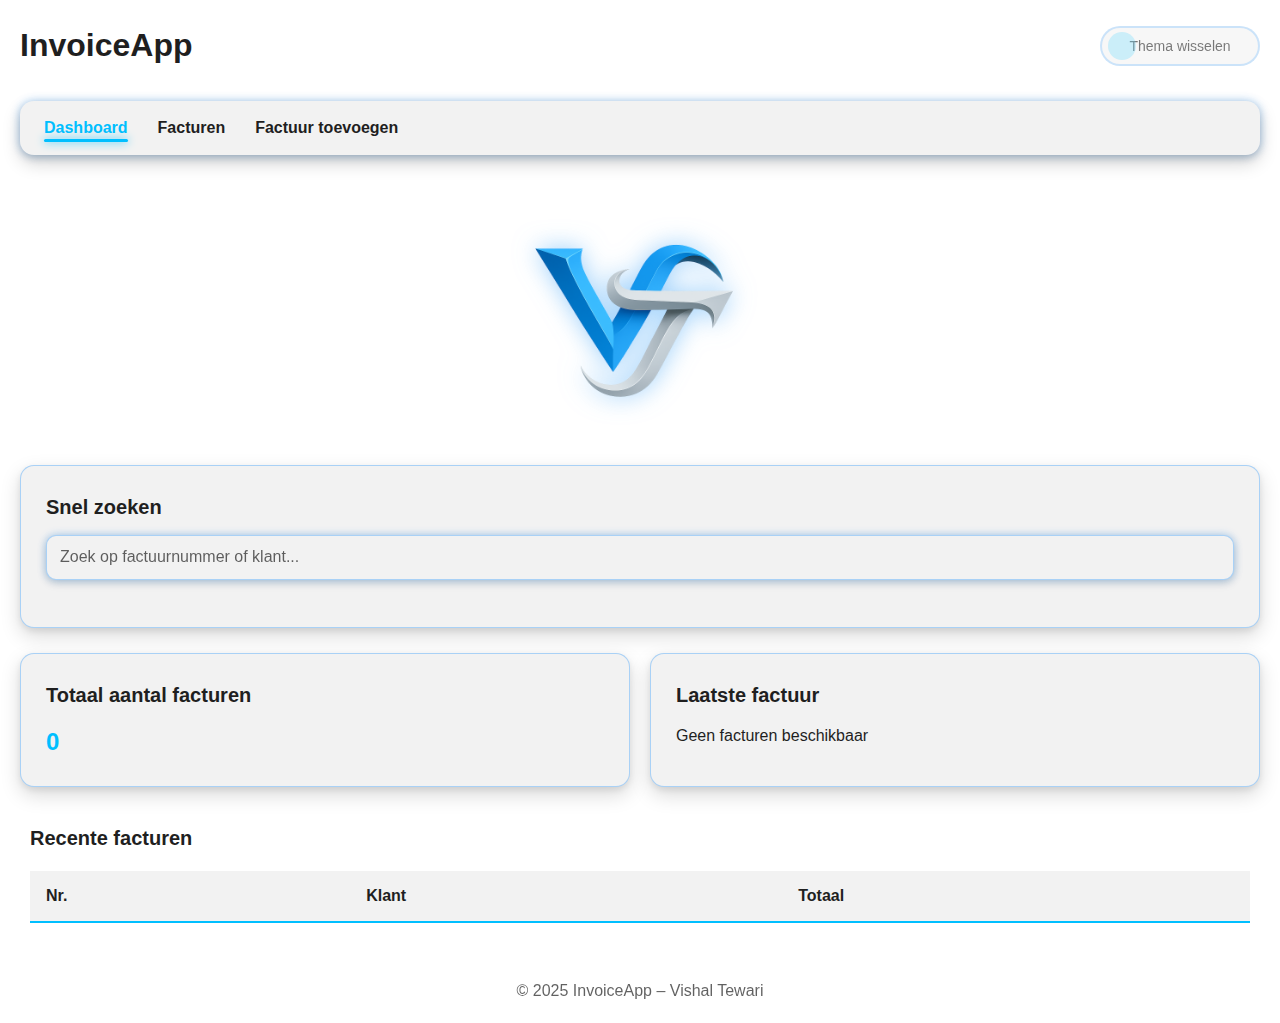
<file: index.html>
<!DOCTYPE html>
<html lang="nl">
<head>
    <meta charset="UTF-8">
    <meta name="viewport" content="width=device-width, initial-scale=1.0">
    <title>InvoiceApp – Dashboard</title>
    <link rel="stylesheet" href="css/style.css">
    <link rel="stylesheet" href="css/themes.css">
</head>

<body>
<!-- =================== HEADER =================== -->
<header>
    <h1>InvoiceApp</h1>
    <button id="themeToggle">Thema wisselen</button>
</header>

<!-- =================== NAVIGATIE =================== -->
<nav>
    <ul>
        <li><a href="index.html" class="active">Dashboard</a></li>
        <li><a href="pages/invoices.html">Facturen</a></li>
        <li><a href="pages/add_invoice.html">Factuur toevoegen</a></li>
    </ul>
</nav>

<!-- =================== HERO LOGO =================== -->
<div class="hero-logo-container">
    <img src="images/logo-light.png" alt="VT Logo Light" class="hero-logo logo-light">
    <img src="images/logo-dark.png" alt="VT Logo Dark" class="hero-logo logo-dark">
</div>

<!-- =================== HOOFDINHOUD =================== -->
<main>

    <!-- SNEL ZOEKEN (Direct inzien) -->
    <section class="card">
        <h2>Snel zoeken</h2>
        <div class="form-group">
            <input type="text" id="dashboardSearch" placeholder=" " />
            <label for="dashboardSearch">Zoek op factuurnummer of klant...</label>
        </div>
        <div id="searchResults" style="margin-top: 10px;">
            <!-- JS vult hier zoekresultaten in -->
        </div>
    </section>

    <div style="display: grid; grid-template-columns: 1fr 1fr; gap: 20px;">
        <!-- Statistieken -->
        <section class="card">
            <h2>Totaal aantal facturen</h2>
            <p id="totalInvoices" style="font-size: 24px; font-weight: bold; color: var(--accent-kleur);">0</p>
        </section>

        <section class="card">
            <h2>Laatste factuur</h2>
            <p id="latestInvoice">—</p>
        </section>
    </div>

    <!-- RECENTE FACTUREN LIJST -->
    <section class="card">
        <h2>Recente facturen</h2>
        <table id="recentInvoicesTable" style="width: 100%; border-spacing: 0 5px;">
            <thead>
            <tr>
                <th style="text-align: left;">Nr.</th>
                <th style="text-align: left;">Klant</th>
                <th style="text-align: left;">Totaal</th>
            </tr>
            </thead>
            <tbody>
            <!-- Wordt gevuld door main.js -->
            </tbody>
        </table>
    </section>

</main>

<footer>
    <p>© 2025 InvoiceApp – Vishal Tewari</p>
</footer>

<script src="js/theme.js"></script>
<script src="js/main.js"></script>

<!-- Universele Custom Modal -->
<div id="customModal" class="modal-overlay">
    <div class="modal-content card">
        <h3 id="modalTitle">Melding</h3>
        <p id="modalMessage">Bericht komt hier...</p>
        <div class="modal-buttons" id="modalButtons">
            <!-- Knoppen worden dynamisch gegenereerd door JS -->
        </div>
    </div>
</div>
</body>
</html>
</file>
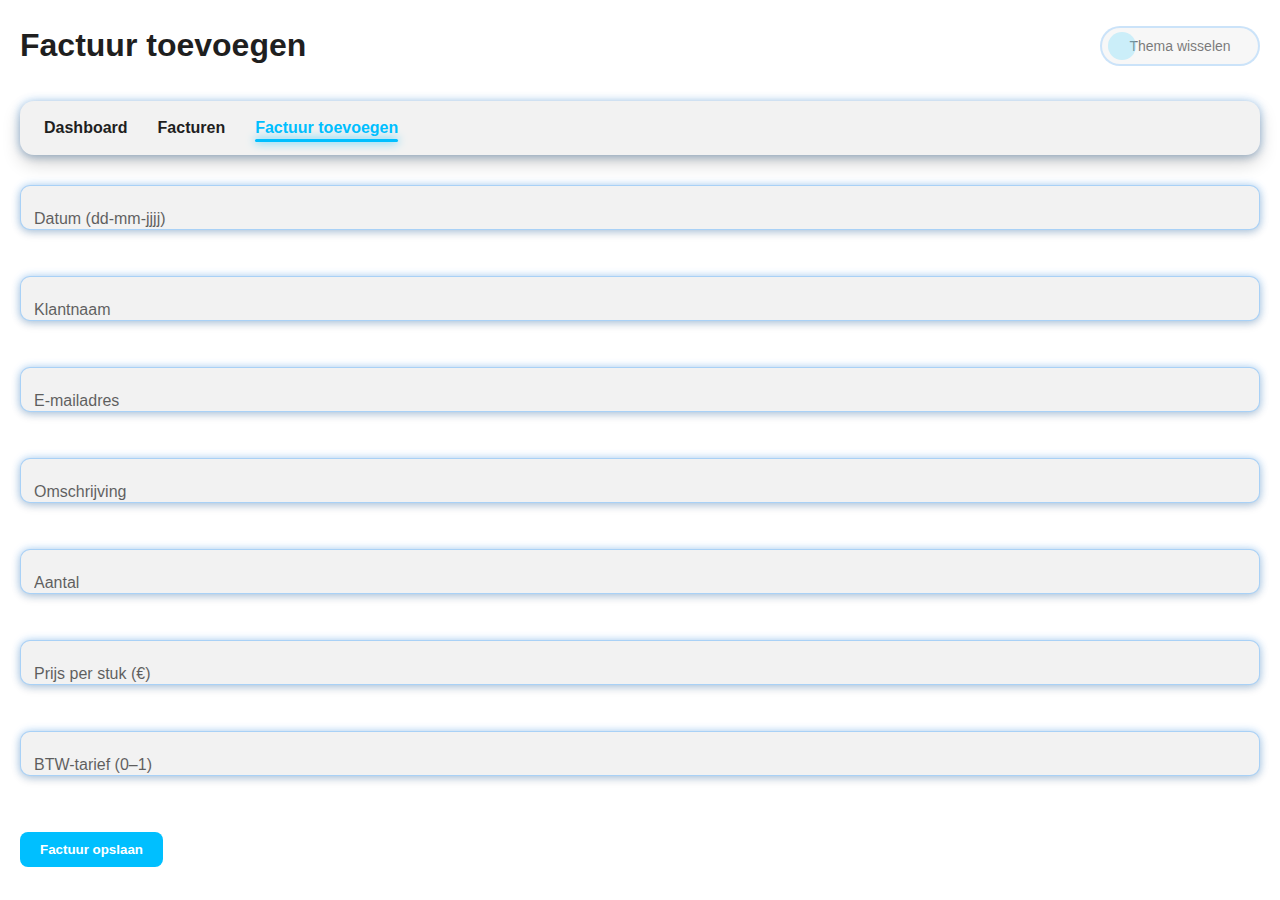
<file: pages/add_invoice.html>
<!DOCTYPE html>
<html lang="nl">
<head>
    <meta charset="UTF-8">
    <meta name="viewport" content="width=device-width, initial-scale=1.0">

    <!--
        Pagina om een nieuwe factuur toe te voegen.
        Dit formulier wordt verwerkt door add_invoice.js.
    -->
    <title>Factuur toevoegen – InvoiceApp</title>

    <!-- Thema-variabelen (light/dark mode) -->
    <link rel="stylesheet" href="../css/themes.css">

    <!-- Algemene layout en formulier-styling -->
    <link rel="stylesheet" href="../css/style.css">
</head>

<body>

<!-- =================== HEADER =================== -->
<header>
    <h1>Factuur toevoegen</h1>
    <button id="themeToggle">Thema wisselen</button>
</header>

<!-- =================== NAVIGATIE =================== -->
<nav>
    <ul>
        <li><a href="../index.html">Dashboard</a></li>
        <li><a href="invoices.html">Facturen</a></li>
        <li><a href="add_invoice.html" class="active">Factuur toevoegen</a></li>
    </ul>
</nav>

<!-- =================== FORMULIER =================== -->
<main>

    <!--
        Dit formulier verzamelt alle gegevens voor een nieuwe factuur.
        novalidate zorgt ervoor dat de JS validatie de controle krijgt.
    -->
    <form id="addInvoiceForm" novalidate>

        <div class="form-group">
            <input type="text" id="date" required placeholder=" " />
            <label for="date">Datum (dd-mm-jjjj)</label>
            <span id="date-error" class="error-message"></span>
        </div>

        <div class="form-group">
            <input type="text" id="customerName" required placeholder=" " />
            <label for="customerName">Klantnaam</label>
            <span id="customerName-error" class="error-message"></span>
        </div>

        <div class="form-group">
            <input type="email" id="customerEmail" required placeholder=" " />
            <label for="customerEmail">E-mailadres</label>
            <span id="customerEmail-error" class="error-message"></span>
        </div>

        <div class="form-group">
            <input type="text" id="description" required placeholder=" " />
            <label for="description">Omschrijving</label>
            <span id="description-error" class="error-message"></span>
        </div>

        <div class="form-group">
            <input type="number" id="quantity" min="1" required placeholder=" " />
            <label for="quantity">Aantal</label>
            <span id="quantity-error" class="error-message"></span>
        </div>

        <div class="form-group">
            <input type="number" id="pricePerUnit" step="0.01" min="0.01" required placeholder=" " />
            <label for="pricePerUnit">Prijs per stuk (€)</label>
            <span id="pricePerUnit-error" class="error-message"></span>
        </div>

        <div class="form-group">
            <input type="number" id="vatRate" step="0.01" min="0" max="1" required placeholder=" " />
            <label for="vatRate">BTW-tarief (0–1)</label>
            <span id="vatRate-error" class="error-message"></span>
        </div>

        <button type="submit">Factuur opslaan</button>

    </form>

</main>

<!-- =================== CUSTOM MODAL (Universeel) =================== -->
<div id="customModal" class="modal-overlay">
    <div class="modal-content card">
        <h3 id="modalTitle">Melding</h3>
        <p id="modalMessage">Bericht komt hier...</p>
        <div class="modal-buttons" id="modalButtons">
            <!-- Knoppen worden dynamisch gegenereerd door JS -->
        </div>
    </div>
</div>

<!-- =================== SCRIPTS =================== -->
<script src="../js/theme.js"></script>
<script src="../js/main.js"></script>
<script src="../js/add_invoice.js"></script>

</body>
</html>
</file>
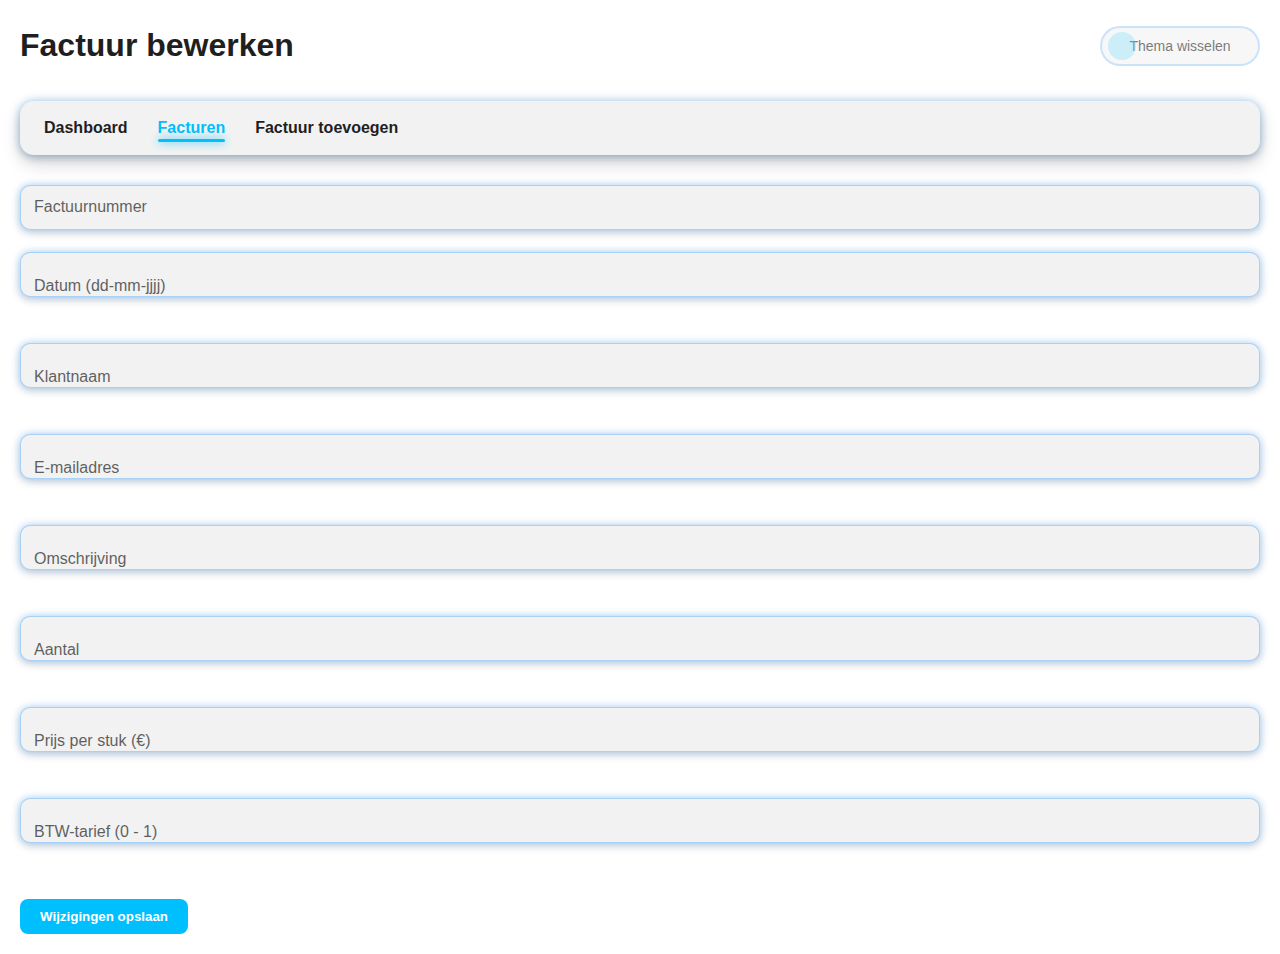
<file: pages/edit_invoice.html>
<!DOCTYPE html>
<html lang="nl">
<head>
    <meta charset="UTF-8">
    <meta name="viewport" content="width=device-width, initial-scale=1.0">

    <!--
        Pagina voor het bewerken van een bestaande factuur.
        De velden worden dynamisch geladen via edit_invoice.js.
    -->
    <title>Factuur bewerken – InvoiceApp</title>

    <!-- Thema-kleuren (light/dark mode) -->
    <link rel="stylesheet" href="../css/themes.css">

    <!-- Algemene layout en formulier-styling -->
    <link rel="stylesheet" href="../css/style.css">
</head>

<body>

<!-- =================== HEADER =================== -->
<header>
    <h1>Factuur bewerken</h1>
    <button id="themeToggle">Thema wisselen</button>
</header>

<!-- =================== NAVIGATIE =================== -->
<nav>
    <ul>
        <li><a href="../index.html">Dashboard</a></li>
        <li><a href="invoices.html" class="active">Facturen</a></li>
        <li><a href="add_invoice.html">Factuur toevoegen</a></li>
    </ul>
</nav>

<!-- =================== FORMULIER: FACTUUR BEWERKEN =================== -->
<main>

    <!--
        FORMULIER: FACTUUR BEWERKEN
        novalidate zorgt ervoor dat de JS validatie de controle krijgt.
    -->
    <form id="editInvoiceForm" novalidate>

        <!-- Factuurnummer: alleen-lezen -->
        <div class="form-group">
            <input type="text" id="invoiceNumber" readonly placeholder=" " />
            <label for="invoiceNumber">Factuurnummer</label>
        </div>

        <!-- Datum van de factuur -->
        <div class="form-group">
            <input type="text" id="date" required placeholder=" " />
            <label for="date">Datum (dd-mm-jjjj)</label>
            <span id="date-error" class="error-message"></span>
        </div>

        <!-- Naam van de klant -->
        <div class="form-group">
            <input type="text" id="customerName" required placeholder=" " />
            <label for="customerName">Klantnaam</label>
            <span id="customerName-error" class="error-message"></span>
        </div>

        <!-- E-mailadres van klant -->
        <div class="form-group">
            <input type="email" id="customerEmail" required placeholder=" " />
            <label for="customerEmail">E-mailadres</label>
            <span id="customerEmail-error" class="error-message"></span>
        </div>

        <!-- Omschrijving van de factuurregel -->
        <div class="form-group">
            <input type="text" id="description" required placeholder=" " />
            <label for="description">Omschrijving</label>
            <span id="description-error" class="error-message"></span>
        </div>

        <!-- Aantal producten/diensten -->
        <div class="form-group">
            <input type="number" id="quantity" min="1" required placeholder=" " />
            <label for="quantity">Aantal</label>
            <span id="quantity-error" class="error-message"></span>
        </div>

        <!-- Prijs per stuk -->
        <div class="form-group">
            <input type="number" id="pricePerUnit" step="0.01" min="0.01" required placeholder=" " />
            <label for="pricePerUnit">Prijs per stuk (€)</label>
            <span id="pricePerUnit-error" class="error-message"></span>
        </div>

        <!-- BTW-tarief tussen 0 en 1 -->
        <div class="form-group">
            <input type="number" id="vatRate" step="0.01" min="0" max="1" required placeholder=" " />
            <label for="vatRate">BTW-tarief (0 - 1)</label>
            <span id="vatRate-error" class="error-message"></span>
        </div>

        <!-- Opslaan-knop -->
        <button type="submit" id="saveButton">Wijzigingen opslaan</button>

    </form>

</main>

<!-- =================== JAVASCRIPT =================== -->
<script src="../js/theme.js"></script>
<script src="../js/edit_invoice.js"></script>

<!-- =================== UNIVERSELE CUSTOM MODAL =================== -->
<div id="customModal" class="modal-overlay">
    <div class="modal-content card">
        <h3 id="modalTitle">Melding</h3>
        <p id="modalMessage">Bericht komt hier...</p>
        <div class="modal-buttons" id="modalButtons">
            <!-- Knoppen worden dynamisch gegenereerd door JS -->
        </div>
    </div>
</div>

</body>
</html>
</file>
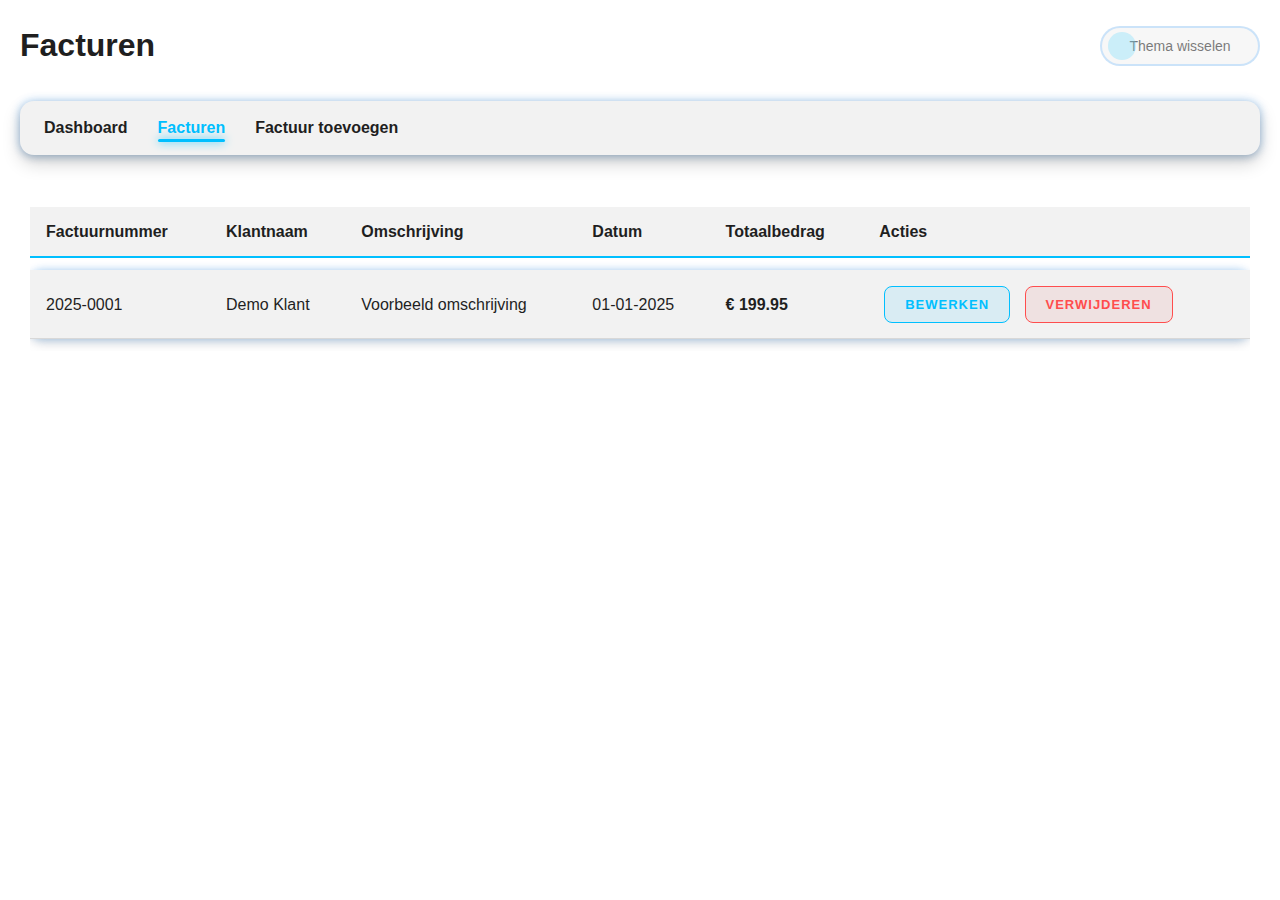
<file: pages/invoices.html>
<!DOCTYPE html>
<html lang="nl">
<head>
    <meta charset="UTF-8">
    <meta name="viewport" content="width=device-width, initial-scale=1.0">

    <!-- Titel van de pagina -->
    <title>Facturen – InvoiceApp</title>

    <!-- Thema-kleuren (light/dark mode) -->
    <link rel="stylesheet" href="../css/themes.css">

    <!-- Algemene layout + tabel styling -->
    <link rel="stylesheet" href="../css/style.css">
</head>

<body>

<!-- =================== HEADER =================== -->
<header>
    <h1>Facturen</h1>
    <button id="themeToggle">Thema wisselen</button>
</header>

<!-- =================== NAVIGATIE =================== -->
<nav>
    <ul>
        <li><a href="../index.html">Dashboard</a></li>
        <li><a href="invoices.html" class="active">Facturen</a></li>
        <li><a href="add_invoice.html">Factuur toevoegen</a></li>
    </ul>
</nav>

<!-- =================== FACTUREN-TABEL =================== -->
<main>

    <!--
        FACTUREN-TABEL – NEON TECH 3D STYLE
        De tabelstructuur staat vast in HTML.
        De inhoud (rijen) wordt dynamisch geplaatst door invoices.js.
        De tabel staat in een .card container voor 3D-effect en glow.
    -->
    <div class="card">

        <div class="table-wrapper">
            <table id="invoicesTable">
                <thead>
                <tr>
                    <th>Factuurnummer</th>
                    <th>Klantnaam</th>
                    <th>Omschrijving</th>
                    <th>Datum</th>
                    <th>Totaalbedrag</th>
                    <th>Acties</th>
                </tr>
                </thead>

                <tbody>
                </tbody>
            </table>
        </div>

    </div>

</main>

<!-- =================== JAVASCRIPT =================== -->
<script src="../js/theme.js"></script>
<script src="../js/invoices.js"></script>
<!-- Universele Custom Modal -->
<div id="customModal" class="modal-overlay">
    <div class="modal-content card">
        <h3 id="modalTitle">Melding</h3>
        <p id="modalMessage">Bericht komt hier...</p>
        <div class="modal-buttons" id="modalButtons">
            <!-- Knoppen worden dynamisch gegenereerd door JS -->
        </div>
    </div>
</div>
</body>

</html>
</file>
<file: css/themes.css>
/* ============================================================
   LIGHT THEMA (standaard)
   Variabelen voor de lichte modus.
   ============================================================ */
:root {
    --achtergrond-kleur: #ffffff;
    --tekst-kleur: #1f1f1f;
    --kaart-kleur: #f2f2f2;
    --accent-kleur: #00bfff;
    --kaart-border: rgba(0, 132, 255, 0.3);
}

/* Forceer de kleuren op de body voor het gekozen thema */
body {
    background-color: var(--achtergrond-kleur);
    color: var(--tekst-kleur);
}

body[data-theme="dark"] {
    --achtergrond-kleur: #0f0f0f;
    --tekst-kleur: #f1f1f1;
    --kaart-kleur: #1c1c1c;
    --accent-kleur: #ffb300;
    --kaart-border: rgba(255, 191, 0, 0.4);
}
</file>
<file: css/style.css>
/* ============================================================================
   ALGEMENE RESET
   Verwijdert standaardmarges en -opmaak van browsers.
   Dit zorgt voor consistente weergave op alle apparaten.
   ============================================================================ */
* {
    margin: 0;
    padding: 0;
    box-sizing: border-box;
}

/* ============================================================================
   BODY-STYLING
   De kleuren worden bepaald door CSS-variabelen in themes.css.
   Dit zorgt voor directe ondersteuning van light/dark mode.
   ============================================================================ */
body {
    font-family: Arial, Helvetica, sans-serif;
    background-color: var(--achtergrond-kleur) !important;
    color: var(--tekst-kleur) !important;
    line-height: 1.6;
    padding: 20px;
    transition: background-color 0.3s ease, color 0.3s ease;
}

/* ============================================================================
   HEADER
   Bevat de titel van de app en de thema-wisselknop.
   Flexbox zorgt voor nette uitlijning.
   ============================================================================ */
header {
    display: flex;
    justify-content: space-between;
    align-items: center;
    width: 100%;
    margin-bottom: 30px;
}

#themeToggle {
    /* 1. Maak de knop een flex-container voor de tekst */
    display: flex;
    align-items: center;
    justify-content: center;

    /* 2. Geef de knop genoeg ruimte voor de tekst */
    padding: 8px 25px;
    min-width: 160px;
    height: 40px;

    background: var(--kaart-kleur);
    border: 2px solid var(--kaart-border);
    color: var(--tekst-kleur);
    opacity: 0.6;
    border-radius: 50px;
    cursor: pointer;
    font-size: 14px;
    font-weight: 300;
    position: relative;
    transition: all 0.3s ease;
    overflow: hidden; /* Zorgt dat de 'gloed' binnenboord blijft */
}

/* 3. Het bolletje dat aangeeft welk thema actief is */
#themeToggle::after {
    content: "";
    position: absolute;
    top: 50%;
    left: 6px;
    transform: translateY(-50%);
    width: 28px;
    height: 28px;
    background: var(--accent-kleur);
    border-radius: 50%;
    transition: all 0.3s cubic-bezier(0.68, -0.55, 0.265, 1.55);
    z-index: 0;
    opacity: 0.3; /* Maak hem subtieler zodat de tekst leesbaar blijft */
}

/* 4. Schuif het bolletje naar rechts in Dark Mode */
body[data-theme="dark"] #themeToggle::after {
    left: calc(100% - 34px);
    opacity: 0.5;
}

body[data-theme="dark"] #themeToggle {
    border-color: var(--accent-kleur);
}
/* ============================================================================
   NAVIGATIEBALK
   Een horizontale navigatie met simpele styling.
   De accentkleur wordt gebruikt voor hover-effecten.
   ============================================================================ */
nav ul {
    display: flex;
    gap: 30px;
    margin-bottom: 30px;
    list-style: none;
    padding: 14px 24px;
    background: var(--kaart-kleur);
    border-radius: 14px;

    /* 3D shadow stack */
    box-shadow:
        0 8px 18px rgba(0,0,0,0.18),
        0 3px 8px rgba(0,0,0,0.12),
        0 0 10px var(--kaart-border);

    transition: transform 0.25s ease, box-shadow 0.25s ease;
}

nav ul:hover {
    transform: translateY(-3px);
    box-shadow:
        0 12px 24px rgba(0,0,0,0.25),
        0 4px 12px rgba(0,0,0,0.15),
        0 0 14px var(--accent-kleur);
}

nav a {
    text-decoration: none;
    color: var(--tekst-kleur);
    font-weight: 600;
    position: relative;
    padding-bottom: 4px;
    transition: color 0.25s ease;
}

nav a:hover {
    color: var(--accent-kleur);
}

/* Neon underline glow */
nav a::after {
    content: "";
    position: absolute;
    left: 0;
    bottom: -2px;
    width: 0%;
    height: 3px;
    background: var(--accent-kleur);
    border-radius: 4px;
    box-shadow: 0 0 8px var(--accent-kleur);
    transition: width 0.25s ease;
}

nav a:hover::after {
    width: 100%;
}

/* ============================================================================
   ACTIEVE NAVIGATIELINK – NEON GLOW INDICATOR
   Zorgt dat de huidige pagina visueel gemarkeerd wordt.
   ============================================================================ */

nav a.active {
    color: var(--accent-kleur);
    font-weight: 700;
}

/* Glow-underline blijft permanent zichtbaar bij actieve pagina */
nav a.active::after {
    width: 100%;
    background: var(--accent-kleur);
    box-shadow: 0 0 10px var(--accent-kleur);
}

/* ============================================================================
   DASHBOARD-CARDS
   Basisblokken voor informatieweergave.
   Kaarten passen zich automatisch aan het thema aan.
   ============================================================================ */

.card h2 {
    margin-bottom: 10px;
}

/* ============================================================================
   FORMULIER-STYLING – NEON TECH FLOATING LABELS
   Moderne invoervelden met zwevende labels, glow-effecten en 3D diepte.
   Deze stijl maakt formulieren consistent met het Neon-Tech thema.
   ============================================================================ */

.form-group {
    position: relative;
    margin-bottom: 22px;
}

/* Baseline input styling */
.form-group input {
    width: 100%;
    padding: 14px 12px;
    background: var(--kaart-kleur);
    color: var(--tekst-kleur);
    border: 1px solid var(--kaart-border);
    border-radius: 10px;

    /* 3D + glow effect */
    box-shadow:
        0 3px 10px rgba(0,0,0,0.15),
        0 0 8px var(--kaart-border);

    transition: border-color 0.25s ease,
                box-shadow 0.25s ease,
                background 0.25s ease,
                transform 0.25s ease;
}

/* Input hover: lichte lift + extra glow */
.form-group input:hover {
    transform: translateY(-2px);
    box-shadow:
        0 6px 14px rgba(0,0,0,0.20),
        0 0 10px var(--accent-kleur);
}

/* Focus state: sterke neon glow */
.form-group input:focus {
    outline: none;
    border-color: var(--accent-kleur);
    box-shadow:
        0 0 12px var(--accent-kleur),
        0 8px 18px rgba(0,0,0,0.25);
}

/* Floating label basis */
.form-group label {
    position: absolute;
    top: 50%;
    left: 14px;
    transform: translateY(-50%);
    color: var(--tekst-kleur);
    opacity: 0.7;
    pointer-events: none;
    transition: all 0.25s ease;
    background: transparent;
}

/* Label zweeft omhoog zodra input aandacht krijgt of waarde heeft */
.form-group input:focus + label,
.form-group input:not(:placeholder-shown) + label {
    top: -8px;
    left: 10px;
    padding: 0 6px;
    font-size: 12px;
    opacity: 1;
    background: var(--kaart-kleur);
    border-radius: 4px;

    /* accent glow rond label */
    box-shadow: 0 0 6px var(--kaart-border);
}

/* Knoppen onderaan formulieren */
button[type="submit"] {
    margin-top: 10px;
    padding: 10px 20px;
    background-color: var(--accent-kleur);
    color: #fff;
    border: none;
    border-radius: 8px;
    font-weight: 600;
    cursor: pointer;

    transition: transform 0.25s ease, box-shadow 0.25s ease;
}

button[type="submit"]:hover {
    transform: translateY(-3px);
    box-shadow:
        0 0 12px var(--accent-kleur),
        0 10px 20px rgba(0,0,0,0.3);
}

.card:has(table):hover {
    transform: none; /* Geen lift-effect op de container, alleen op de rijen */
}

/* Specifieke aanpassing voor kaarten die een tabel bevatten */
.card:has(table) {
   padding: 10px; /* Minder padding zodat de tabel de ruimte heeft */
   background: transparent; /* Verwijder achtergrond van de kaart zelf */
   box-shadow: none; /* Verwijder dubbele schaduw */
   border: none;
}

/* ============================================================================
   FACTUREN-TABEL – NEON TECH 3D STYLE
   Moderne tabel met 3D-rijen, hover-glow en neon pill-knoppen.
   ============================================================================ */

.table-container {
    margin-top: 20px;
}

/* ============================================================================
   RESPONSIVE TABLE FIX
   - Zorgt dat brede tabellen op mobiel niet worden afgekapt
   - De gebruiker kan horizontaal swipen binnen de tabel
   ============================================================================ */

.table-wrapper {
    width: 100%;
    overflow-x: auto;              /* swipe/scroll horizontaal */
    overflow-y: hidden;
    -webkit-overflow-scrolling: touch; /* soepel scrollen op iOS */
}

/* Zorg dat de tabel niet "in elkaar klapt" op kleine schermen */
.table-wrapper table {
    width: 100%;
    min-width: 720px; /* dwingt horizontale scroll als scherm smaller is */
}

/* Voorkom dat kolommen te smal worden door afbreken */
.table-wrapper th,
.table-wrapper td {
    white-space: nowrap;
}

table {
    width: 100%;
    border-collapse: separate;
    border-spacing: 0 12px; /* ruimte tussen rijen voor 3D effect */
}

thead tr th {
    text-align: left;
    padding: 12px 16px;
    background: var(--kaart-kleur);
    color: var(--tekst-kleur);
    font-weight: 700;
    border-bottom: 2px solid var(--accent-kleur);
}

tbody tr {
    background: var(--kaart-kleur);
    transition: transform 0.25s ease, box-shadow 0.25s ease;
    border-radius: 12px;
    overflow: hidden;
    box-shadow:
        0 4px 12px rgba(0,0,0,0.15),
        0 0 8px var(--kaart-border);
}

tbody tr td {
    padding: 10px 16px;
    border-top: 1px solid rgba(255,255,255,0.04);
    border-bottom: 1px solid rgba(0,0,0,0.10);
}

tbody tr:hover {
    transform: translateY(-4px);
    box-shadow:
        0 10px 20px rgba(0,0,0,0.25),
        0 0 14px var(--accent-kleur);
}

/* Neon pill-knoppen voor acties in de tabel */

/* Algemene styling voor actie-knoppen (werkt nu overal, ook in modals) */
.editBtn, .deleteBtn {
    display: inline-flex;
    align-items: center;
    justify-content: center;
    padding: 10px 20px !important;
    margin: 5px;
    border-radius: 8px !important;
    font-size: 13px !important;
    font-weight: 600 !important;
    cursor: pointer;
    text-transform: uppercase;
    letter-spacing: 1px;
    transition: all 0.3s ease;
    border: 1px solid transparent !important;
}

/* De Blauwe/Gele knop stijl */
.editBtn {
    background: rgba(0, 191, 255, 0.1) !important;
    color: var(--accent-kleur) !important;
    border-color: var(--accent-kleur) !important;
}

.editBtn:hover {
    background: var(--accent-kleur) !important;
    color: #fff !important;
    box-shadow: 0 0 15px var(--accent-kleur);
}

/* De Rode knop stijl */
.deleteBtn {
    background: rgba(217, 83, 79, 0.1) !important;
    color: #ff4d4d !important;
    border-color: #ff4d4d !important;
}

.deleteBtn:hover {
    background: #ff4d4d !important;
    color: #fff !important;
    box-shadow: 0 0 15px #ff4d4d;
}

/* Specifieke fix voor de knoppen in de modal */
.modal-buttons button {
    min-width: 120px;
}
/* ============================================================================
   FOOTER
   Simpele footer onderaan de pagina.
   ============================================================================ */
footer {
    margin-top: 40px;
    text-align: center;
    opacity: 0.7;
}

/* ============================================================================
   RESPONSIVE DESIGN
   Kleine schermen (mobiel): kaarten full-width, navigatie onder elkaar.
   ============================================================================ */
@media (max-width: 600px) {

    nav ul {
        flex-direction: column;
        gap: 10px;
    }

    header {
        flex-direction: column;
        gap: 10px;
    }

    #themeToggle {
        width: 100%;
    }
    /* Tabel op mobiel: iets compacter */
    .table-wrapper thead tr th,
    .table-wrapper tbody tr td {
        padding: 10px 12px;
        font-size: 13px;
    }
}

/* ============================================================================
   3D KAART-STYLING
   Geeft diepte, moderne UI, hover-lift en kleuraccenten.
   ============================================================================ */

.card {
    background-color: var(--kaart-kleur);
    padding: 25px;
    border-radius: 14px;
    margin-bottom: 25px;

    /* 3D schaduw (2 lagen) */
    box-shadow:
            0 8px 20px rgba(0, 0, 0, 0.15),
            0 3px 6px rgba(0, 0, 0, 0.08);

    /* Subtiele glans in light mode */
    border: 1px solid var(--kaart-border);

    /* Animatie voor hoverlift */
    transition: transform 0.25s ease, box-shadow 0.25s ease, border-color 0.25s ease;

    /* Shine-overlay voor futuristische glans */
    position: relative;
    overflow: hidden;
}

.card::before {
    content: "";
    position: absolute;
    top: -120%;
    left: -50%;
    width: 200%;
    height: 200%;
    background: linear-gradient(
        120deg,
        transparent 0%,
        rgba(255,255,255,0.12) 50%,
        transparent 100%
    );
    transform: rotate(25deg);
    transition: opacity 0.4s ease, transform 0.4s ease;
    opacity: 0; /* standaard onzichtbaar */
}

/* Shine animatie bij hover */
.card:hover::before {
    opacity: 1;
    transform: translateX(40%) rotate(25deg);
}

/* Hover lift + sterkere schaduw */
.card:hover {
    transform: translateY(-3px);
    box-shadow:
            0 14px 28px rgba(0, 0, 0, 0.20),
            0 6px 12px rgba(0, 0, 0, 0.12);
}

/* Tekst spacing */
.card h2 {
    margin-bottom: 12px;
    font-size: 20px;
    font-weight: bold;
}

/* ============================================================================
   HERO LOGO – 220px, CENTRAAL, NEON GLOW (Option B)
   ============================================================================ */

.hero-logo-container {
    width: 100%;
    display: flex;
    justify-content: center;
    margin: 40px 0 50px 0;
}

.hero-logo {
    width: 220px;
    height: auto;
    transition: transform 0.35s ease, filter 0.35s ease;
}

/* Light theme logo (blauw + zilver) */
.logo-light {
    display: block;
    filter: drop-shadow(0 0 12px rgba(77,170,247,0.55));
}

/* Dark theme logo (neon blauw + amber glow) */
.logo-dark {
    display: none;
    filter: drop-shadow(0 0 12px rgba(225,183,86,0.55));
}

/* Dark theme override */
body[data-theme="dark"] .logo-light {
    display: none;
}
body[data-theme="dark"] .logo-dark {
    display: block;
}

/* Hover-effect met sterke neon glow */
.hero-logo:hover {
    transform: translateY(-6px);
    filter: drop-shadow(0 0 18px var(--accent-kleur));
}

/* =========================================================================
   INPUT BACKGROUND FIX (nooit wit)
   Zorgt dat alle inputs/selects/textareas dezelfde donkere kaartkleur krijgen,
   ook bij type=date/number en bij browser autofill.
   ========================================================================= */
input,
select,
textarea {
    background: var(--kaart-kleur) !important;
    color: var(--tekst-kleur) !important;
}

/* Chrome/Safari autofill kan een wit/geel vlak forceren: dit overschrijft dat */
input:-webkit-autofill,
input:-webkit-autofill:hover,
input:-webkit-autofill:focus,
textarea:-webkit-autofill,
textarea:-webkit-autofill:hover,
textarea:-webkit-autofill:focus,
select:-webkit-autofill,
select:-webkit-autofill:hover,
select:-webkit-autofill:focus {
    -webkit-text-fill-color: var(--tekst-kleur) !important;
    -webkit-box-shadow: 0 0 0px 1000px var(--kaart-kleur) inset !important;
    box-shadow: 0 0 0px 1000px var(--kaart-kleur) inset !important;
    transition: background-color 9999s ease-in-out 0s;
}

/* Extra: kalender-icoon en 'spinner' blijven leesbaar in dark mode */
input[type="date"],
input[type="number"] {
    color-scheme: dark;
}

/* =================== CUSTOM MODAL =================== */
.modal-overlay {
    display: none;
    position: fixed;
    top: 0;
    left: 0;
    width: 100%;
    height: 100%;
    background: rgba(0, 0, 0, 0.8);
    backdrop-filter: blur(5px);
    z-index: 10000;
    align-items: center;
    justify-content: center;
}

/* Toon de overlay als JS een class toevoegt (handig en robuust) */
.modal-overlay.show,
.modal-overlay.is-open,
.modal-overlay.active {
    display: flex;
}

.modal-content {
    background: var(--kaart-kleur);
    padding: 30px;
    border-radius: 15px;
    border: 2px solid var(--accent-kleur);
    max-width: 420px;
    width: 90%;
    text-align: center;
    box-shadow: 0 0 20px var(--kaart-border);
}

/* Voorkom dat algemene card-styling de modal beïnvloedt */
.modal-content.card {
    background: var(--kaart-kleur) !important;
    border: 2px solid var(--accent-kleur) !important;
    box-shadow: 0 0 20px var(--kaart-border) !important;
}

.modal-buttons {
    display: flex;
    justify-content: center;
    gap: 10px;
    margin-top: 20px;
}

.modal-buttons button {
    min-width: 120px;
}
/* ============================================================================
   VALIDATIE STYLING
   - Houdt layout netjes (geen verspringende velden)
   - Laat fouttekst alleen zien als er echt tekst is
   ============================================================================ */
.error-message {
    color: #ff4d4d;
    font-size: 12px;
    margin-top: 6px;
    display: block;
    min-height: 18px; /* reserveer ruimte */
    font-weight: 600;
}

/* Alleen zichtbaar wanneer er tekst in staat (ruimte blijft bestaan) */
.error-message:empty {
    visibility: hidden;
}

/* Rood kader voor ongeldige velden */
input.invalid {
    border-color: #ff4d4d !important;
    box-shadow: 0 0 8px rgba(255, 77, 77, 0.35) !important;
    outline: none;
}
</file>
